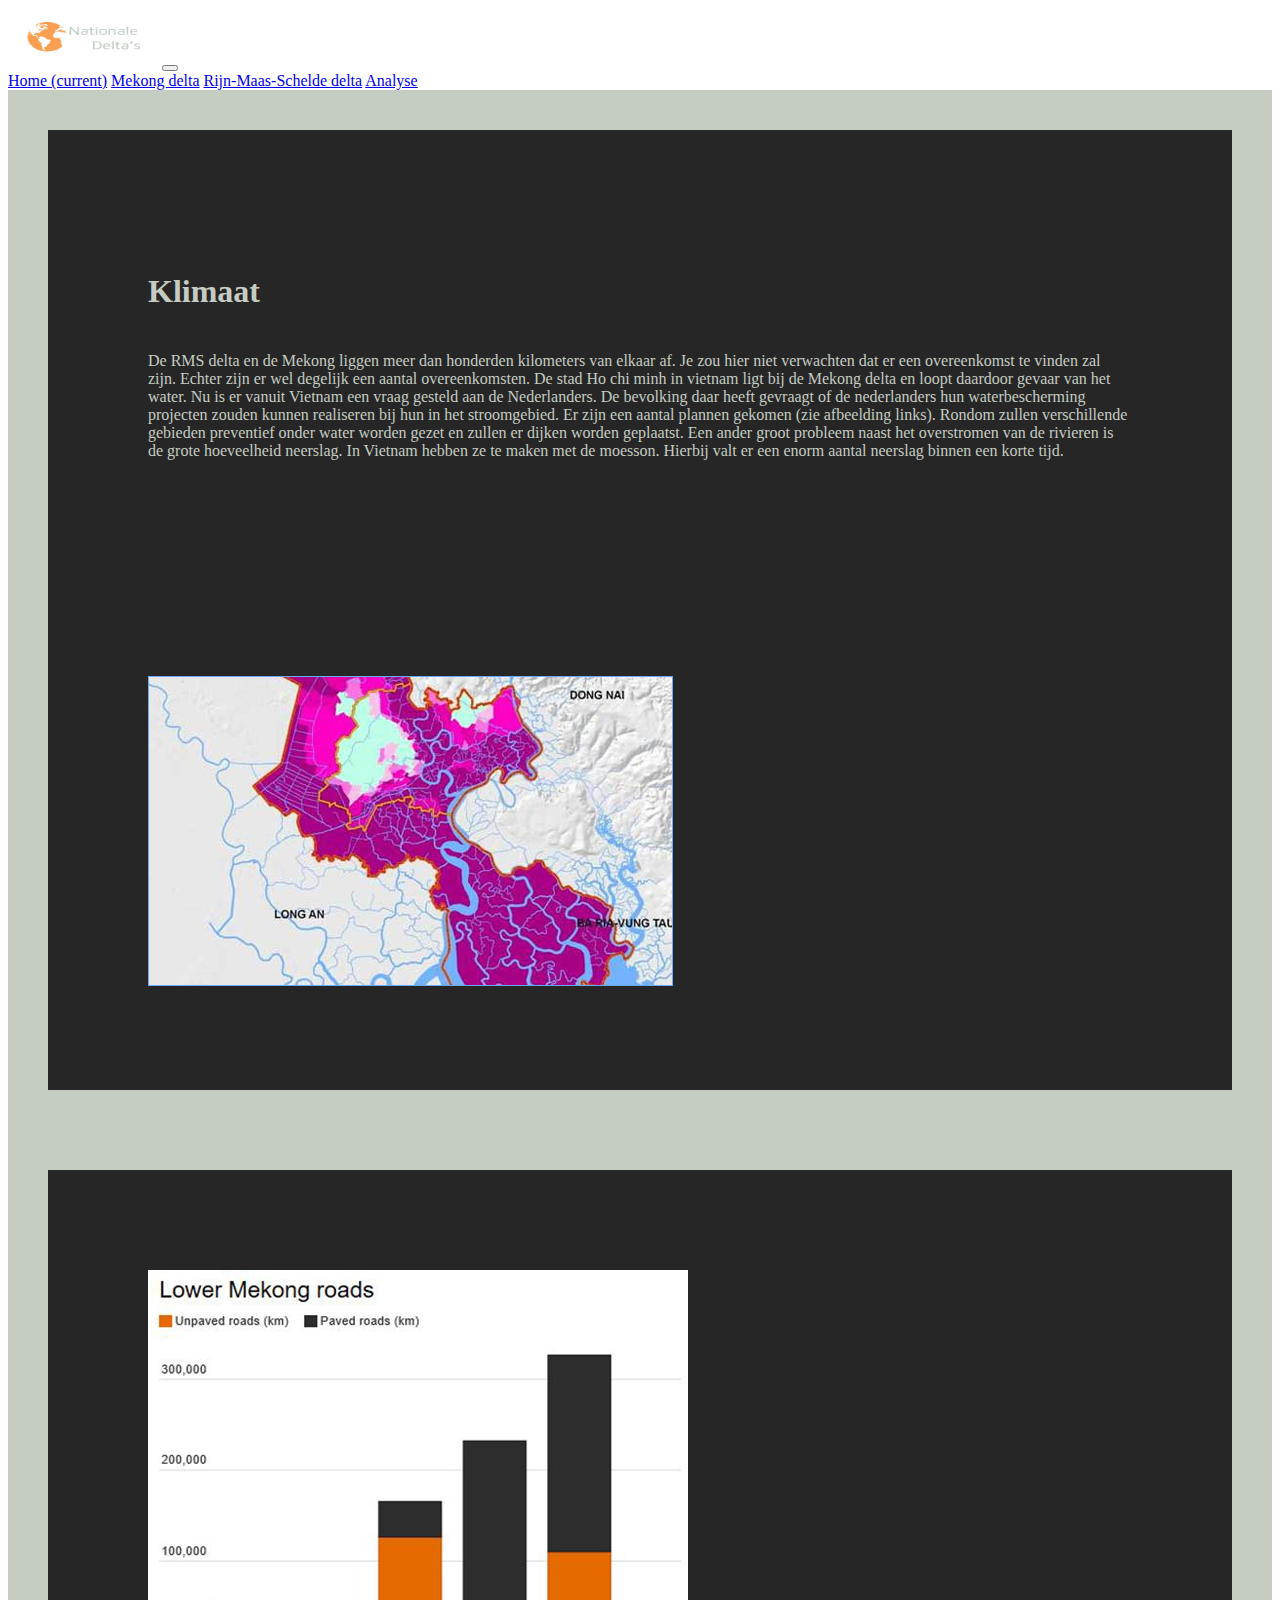
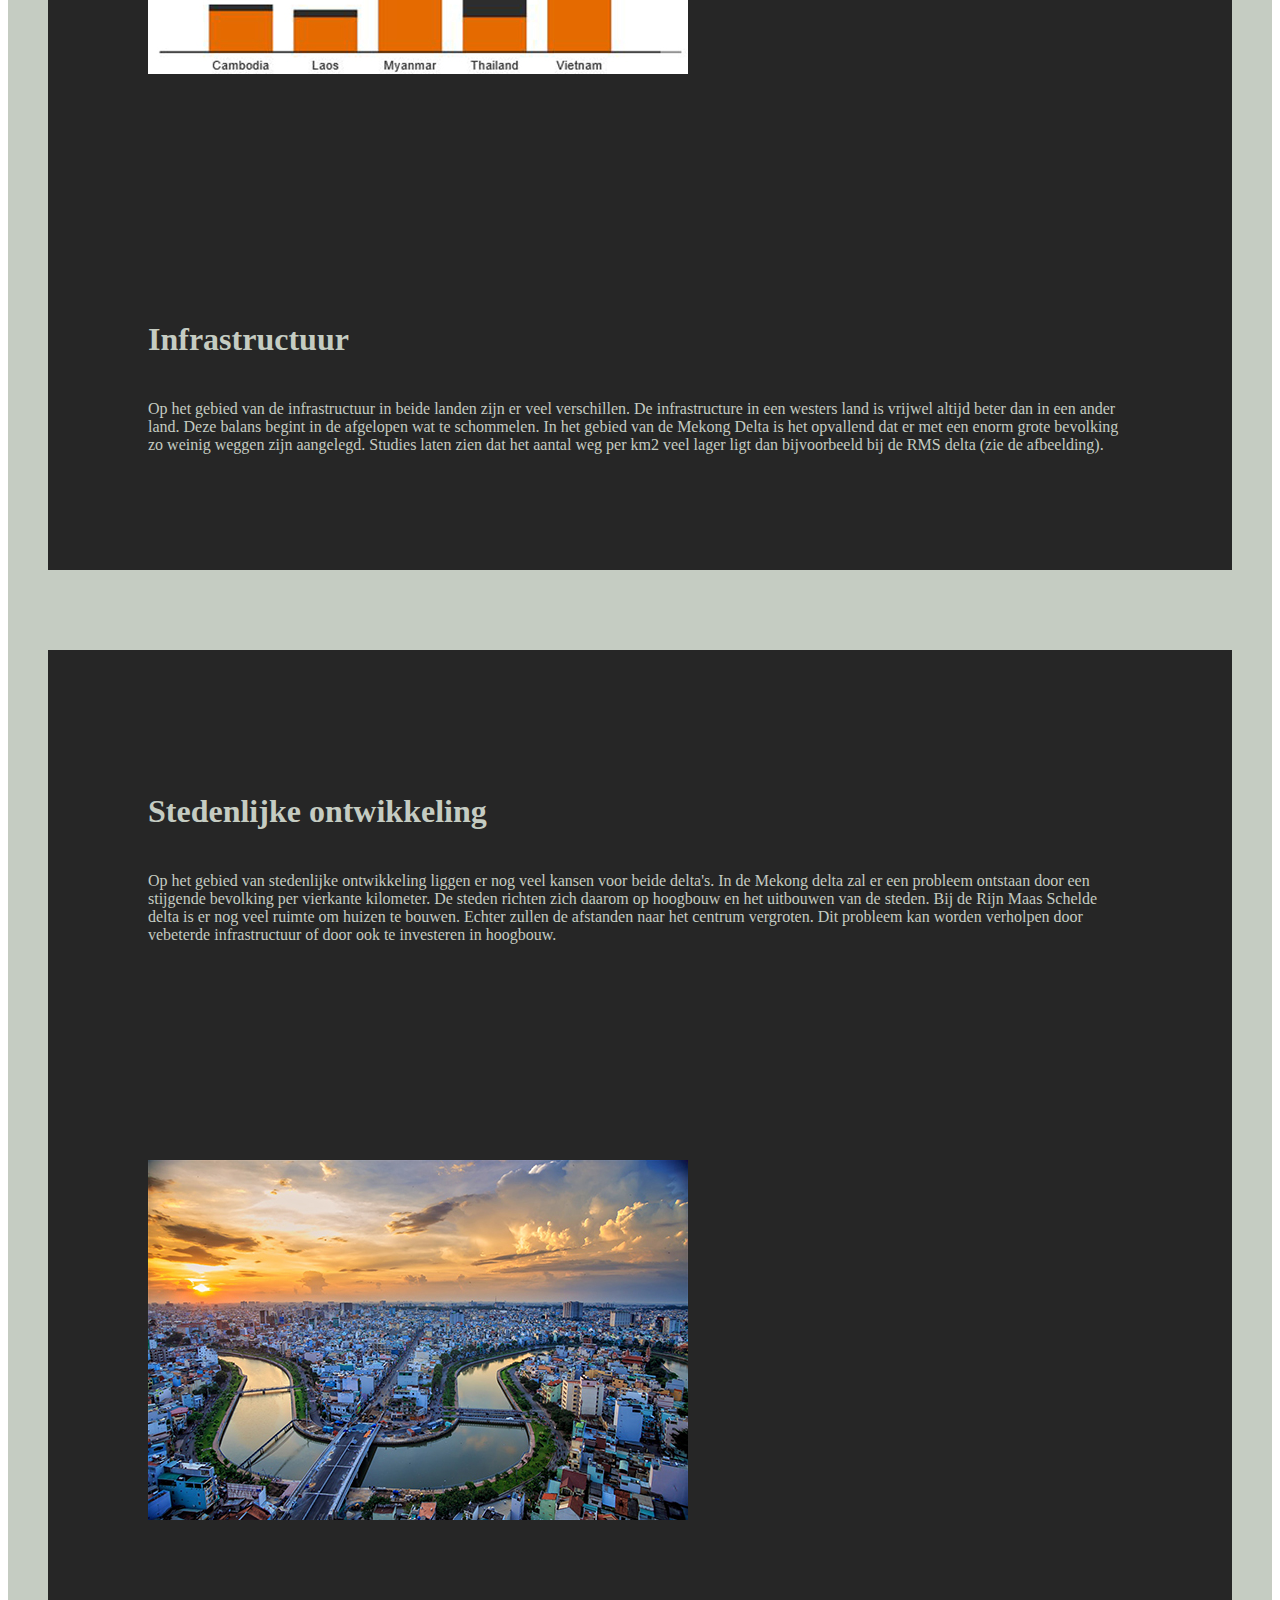
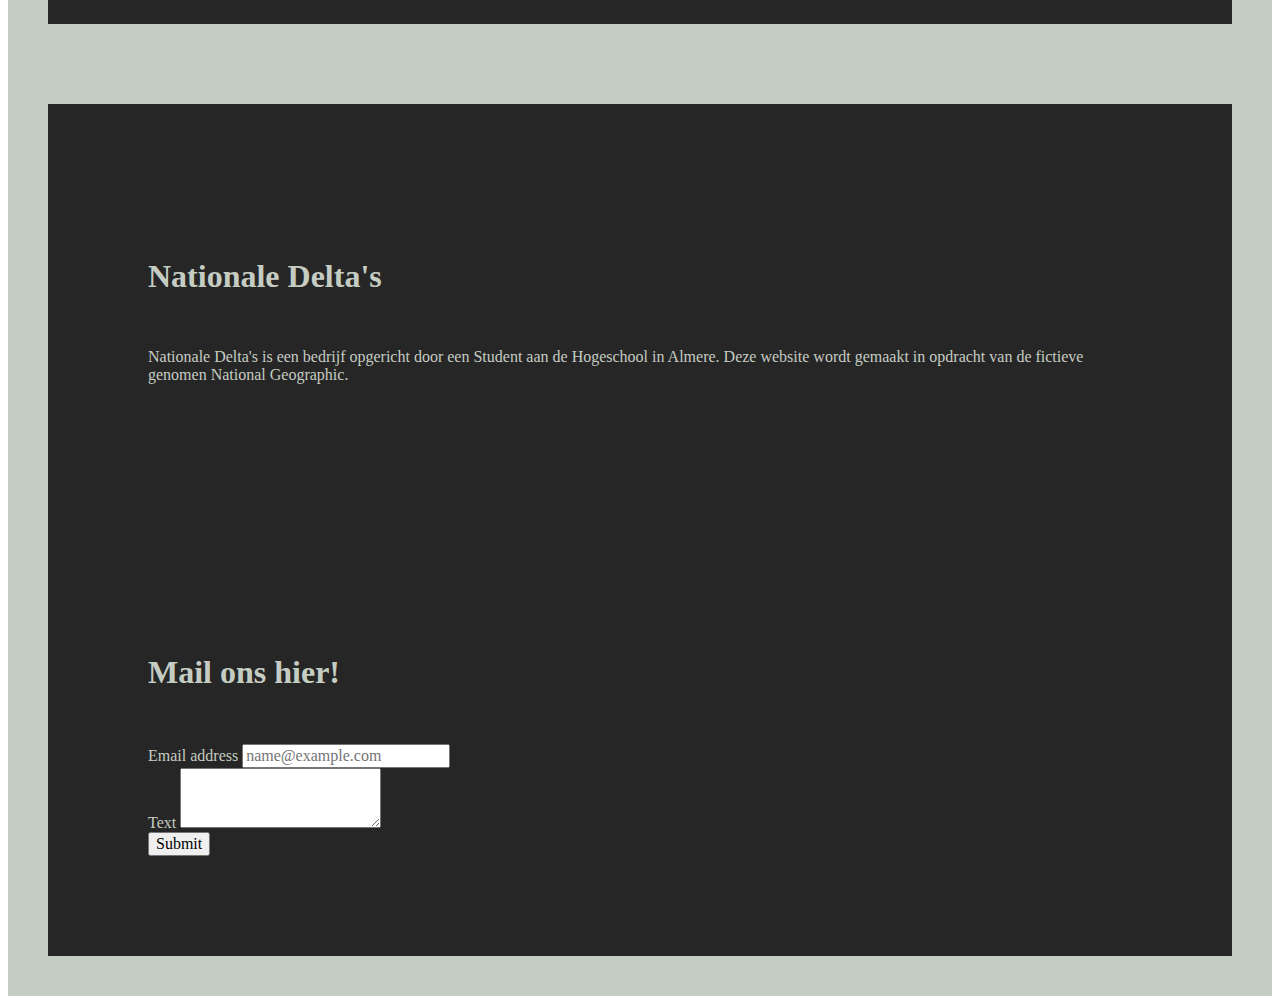
<file: Analyse.html>
<!doctype html>

<html lang="en">
  <head>
    <title>Nationale delta's</title>
   
<!-- Required meta tags -->
    <meta charset="utf-8">
    <meta name="viewport" content="width=device-width, initial-scale=1, shrink-to-fit=no">

<!-- Bootstrap CSS -->
    
  <link rel="stylesheet" href="https://maxcdn.bootstrapcdn.com/bootstrap/4.0.0-beta.2/css/bootstrap.min.css" integrity="sha384-PsH8R72JQ3SOdhVi3uxftmaW6Vc51MKb0q5P2rRUpPvrszuE4W1povHYgTpBfshb" crossorigin="anonymous">
  <link rel="stylesheet" type="text/css" href="main.css">
    </head>

<!-- Website Navigatie -->
  <body>
<nav class="navbar navbar-expand-lg navbar-dark bg-dark">
   <img src="Logo.png" width="150" height="60" class="d-inline-block align-top" alt="">
    <button class="navbar-toggler" type="button" data-toggle="collapse" data-target="#navbarNavAltMarkup" aria-controls="navbarNavAltMarkup" aria-expanded="false" aria-label="Toggle navigation">
    <span class="navbar-toggler-icon"></span>
  </button>
  <div class="collapse navbar-collapse" id="navbarNavAltMarkup">
    <div class="navbar-nav">
      <a class="nav-item nav-link active" href="Index.html">Home <span class="sr-only">(current)</span></a>
      <a class="nav-item nav-link" href="Mekongdelta.html">Mekong delta</a>
      <a class="nav-item nav-link" href="Rijn-Maas-Schelde-Delta.html">Rijn-Maas-Schelde delta</a>
      <a class="nav-item nav-link" href="Analyse.html">Analyse</a>
    </div>
  </div>
</nav>
     

  <!-- Tekst vakken -->
<div class="container-fluid">
      <div class="row">
        <div class="col-sm-6">
            <h4 class="title">Klimaat</h4>
            <p>De RMS delta en de Mekong liggen meer dan honderden kilometers van elkaar af. Je zou hier niet verwachten dat er een overeenkomst te vinden zal zijn. Echter zijn er wel degelijk een aantal overeenkomsten. De stad Ho chi minh in vietnam ligt bij de Mekong delta en loopt daardoor gevaar van het water. Nu is er vanuit Vietnam een vraag gesteld aan de Nederlanders. De bevolking daar heeft gevraagt of de nederlanders hun waterbescherming projecten zouden kunnen realiseren bij hun in het stroomgebied. Er zijn een aantal plannen gekomen (zie afbeelding links). Rondom zullen verschillende gebieden preventief onder water worden gezet en zullen er dijken worden geplaatst. Een ander groot probleem naast het overstromen van de rivieren is de grote hoeveelheid neerslag. In Vietnam hebben ze te maken met de moesson. Hierbij valt er een enorm aantal neerslag binnen een korte tijd.</p>
        </div>
        <div class="col-sm-6">
            <img src="Klimaat_Foto.jpg" class="img-responsive">
        </div>
        </div>
    </div>

<div class="container-fluid">
      <div class="row">
        <div class="col-sm-6">
             <img src="Infrastructuur-de-grote-winnaar.jpg" class="img-responsive">
        </div>
        <div class="col-sm-6">
            <h4 class="title"> Infrastructuur</h4>
            <p>Op het gebied van de infrastructuur in beide landen zijn er veel verschillen. De infrastructure in een westers land is vrijwel altijd beter dan in een ander land. Deze balans begint in de afgelopen wat te schommelen. In het gebied van de Mekong Delta is het opvallend dat er met een enorm grote bevolking zo weinig weggen zijn aangelegd. Studies laten zien dat het aantal weg per km2 veel lager ligt dan bijvoorbeeld bij de RMS delta (zie de afbeelding).</p>
           </div>
        </div>
    </div>

<div class="container-fluid">
      <div class="row">
        <div class="col-sm-6">
            <h4 class="title">Stedenlijke ontwikkeling</h4>
            <p>Op het gebied van stedenlijke ontwikkeling liggen er nog veel kansen voor beide delta's. In de Mekong delta zal er een probleem ontstaan door een stijgende bevolking per vierkante kilometer. De steden richten zich daarom op hoogbouw en het uitbouwen van de steden. Bij de Rijn Maas Schelde delta is er nog veel ruimte om huizen te bouwen. Echter zullen de afstanden naar het centrum vergroten. Dit probleem kan worden verholpen door vebeterde infrastructuur of door ook te investeren in hoogbouw.</p>
        </div>
        <div class="col-sm-6">
            <img src="Tra-Vinh-S.jpg" class="img-responsive">
        </div>
        </div>
    </div>
      
<!--Footer-->
<footer class="page-footer blue center-on-small-only">

    <!--Footer Links-->
    <div class="container-fluid">
        <div class="row">

            <!--First column-->
            <div class="col-sm-6">
                <h5 class="title">Nationale Delta's</h5>
                <p>Nationale Delta's is een bedrijf opgericht door een Student aan de Hogeschool in Almere. Deze website wordt gemaakt in opdracht van de fictieve genomen National Geographic.</p>
            </div>
            
            <!--Second column-->
            <div class="col-sm-6">
                <h5 class="title">Mail ons hier!</h5>
                <form>
  <div class="form-group">
    <label for="exampleFormControlInput1">Email address</label>
    <input type="email" class="form-control" id="exampleFormControlInput1" placeholder="name@example.com">
  </div>
  <div class="form-group">
    <label for="exampleFormControlTextarea1">Text</label>
    <textarea class="form-control" id="exampleFormControlTextarea1" rows="3"></textarea>
  </div>
    <button type="submit" class="btn btn-primary">Submit</button>
</form>
    </div>
    </div>
    </div>
</footer>
      
      <script src="https://code.jquery.com/jquery-3.2.1.slim.min.js" integrity="sha384-KJ3o2DKtIkvYIK3UENzmM7KCkRr/rE9/Qpg6aAZGJwFDMVNA/GpGFF93hXpG5KkN" crossorigin="anonymous"></script>
<script src="https://cdnjs.cloudflare.com/ajax/libs/popper.js/1.12.3/umd/popper.min.js" integrity="sha384-vFJXuSJphROIrBnz7yo7oB41mKfc8JzQZiCq4NCceLEaO4IHwicKwpJf9c9IpFgh" crossorigin="anonymous"></script>
<script src="https://maxcdn.bootstrapcdn.com/bootstrap/4.0.0-beta.2/js/bootstrap.min.js" integrity="sha384-alpBpkh1PFOepccYVYDB4do5UnbKysX5WZXm3XxPqe5iKTfUKjNkCk9SaVuEZflJ" crossorigin="anonymous"></script>

    </body>
</html>
</file>
<file: main.css>
.carousel-inner img {
      width: 100%;
      height: 420px;
  }

.col-sm-12 {
    padding: 40px;
    color: rgba(197,204,194,1.0);
    background-color: rgba(197,204,194,1.0);
    text-align: center;
    
}

.container-fluid {
    padding: 60px;
    background-color: rgba(197,204,194,1.0);
    padding: 40px;
    
}

.card {
    background-color: rgba(38,38,38,1.0);
    color: rgba(197,204,194,1.0);
}

.card-block {
    text-align: center;
    padding: 20px;
    
}


.col-sm-6 {
    color: rgba(197,204,194,1.0);
    background-color: rgba(38,38,38,1.0);
    padding: 100px
    
}

.footer-copyright {
    color: rgba(197,204,194,1.0);
    background-color: rgba(38,38,38,1.0);
}

#MekongDelta {
    height: 300px; 
}

#RMSDelta{ 
    height: 300px; 
}

.body {
    background-color: rgba(197,204,194,1.0);
}

html *
{
   font-size: 1em !important;
   font-family: Source Sans Pro !important;
}

.card-title {
    font-size: 2em !important;
    font-family: Maven Pro !important;
}


.title {
    font-size: 2em !important;
    font-family: Maven Pro !important;
}

.h4 {
    font-size: 2em !important;
    font-family: Maven Pro !important;
}
</file>
